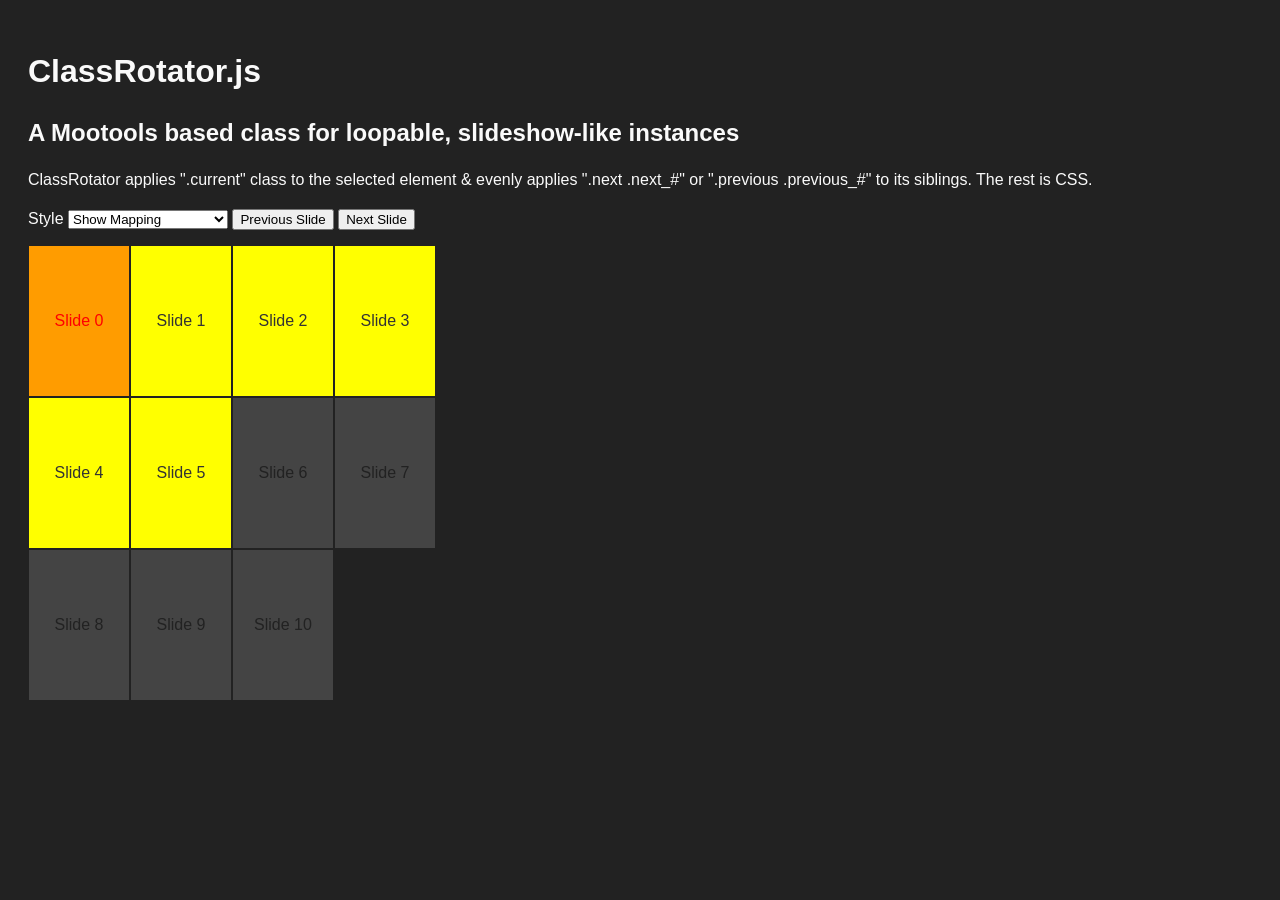
<file: example/index.html>
<!doctype html>
  <html lang="en">
<head>
  <meta charset="utf-8">
  <title>Javascript Class Rotator</title>
  <link rel="stylesheet" href="style.css">
  <script src="mootools-core-1.3.2-full-nocompat-yc.js" type="text/javascript" charset="utf-8"></script>
  <script src="../src/ClassRotator.js" type="text/javascript" charset="utf-8"></script>
  <script type="text/javascript" charset="utf-8">
  
    window.addEvent('domready', function(){
      r = new ClassRotator('slideshow');

      $('btn_prev').addEvent('mousedown',r.previous.bind(r));
      $('btn_next').addEvent('mousedown',r.next.bind(r));

      r.items.each(function(item){
        item.addEvents({
          click: function(){
            r.selectItem(item);
          }
        });
      });
      
      window.addEvent('keydown',function(event){
        switch(event.key){
          case 'left': r.previous();
            break;
          case 'right': r.next();
            break;
        }
      });
      
      var sel_type = $('sel_type');
      sel_type.addEvent('change', function(){
        $('slideshow').set('class',sel_type.get('value'));
      });
            
    });
  </script>
</head>
<body>
  <div id="intro">
    <h1>ClassRotator.js</h1>
    <h2>A Mootools based class for loopable, slideshow-like instances</h2>
    <p>
      ClassRotator applies ".current" class to the selected element &amp; evenly applies ".next .next_#" or ".previous .previous_#" to its siblings. The rest is CSS.
    </p>
  </div>
  <div id="slideshow_control">
    <label for="sel_type">Style </label>
    <select id="sel_type">
      <option value="mapping">Show Mapping</option>
      <option value="thumbnails">Thumbnails</option>
      <option value="coverflow">Coverflow (Safari Only)</option>
    </select>
    <button id="btn_prev">Previous Slide</button>
    <button id="btn_next">Next Slide</button>
  </div>
  <div id="slideshow" class="mapping">
    <div class="slide">Slide 0</div>
    <div class="slide">Slide 1</div>
    <div class="slide">Slide 2</div>
    <div class="slide">Slide 3</div>
    <div class="slide">Slide 4</div>
    <div class="slide">Slide 5</div>
    <div class="slide">Slide 6</div>
    <div class="slide">Slide 7</div>
    <div class="slide">Slide 8</div>
    <div class="slide">Slide 9</div>
    <div class="slide">Slide 10</div>
  </div>
</body>
</html>
</file>
<file: example/style.css>
@import 'coverflow.css';
@import 'thumbnails.css';
@import 'mapping.css';

body {
  font-family: "helvetica neue",'helvetica','arial';
  background-color: #222;
  padding: 20px;
  overflow-x: hidden;
  color: #fafafa;
  line-height: 1.4;
}

#slideshow_control {
  margin-bottom: 15px;
}
</file>
